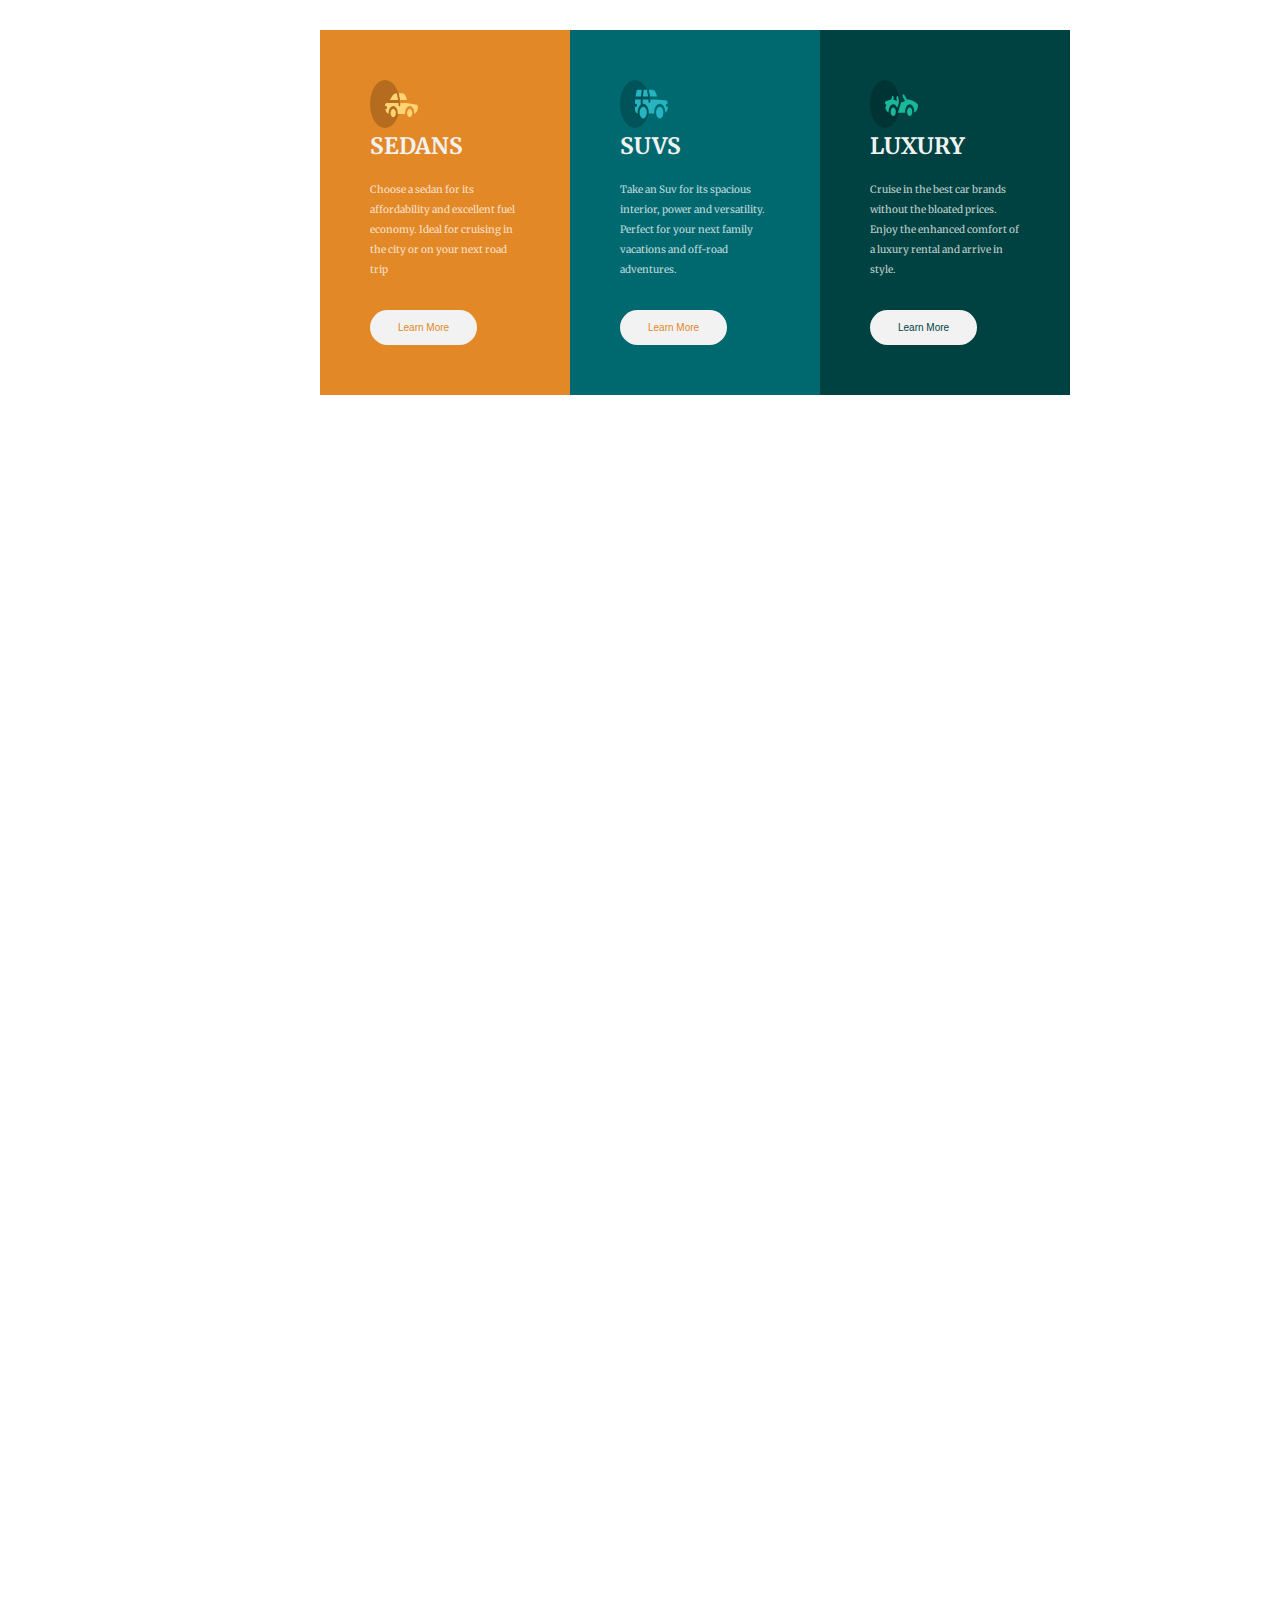
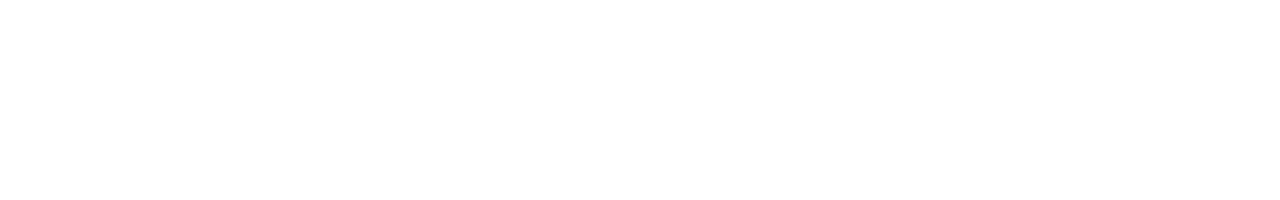
<file: index.html>
<!DOCTYPE html>
<html lang="en">
  <head>
    <meta charset="UTF-8" />
    <meta http-equiv="X-UA-Compatible" content="IE=edge" />
    <meta name="viewport" content="width=device-width, initial-scale=1.0" />
    <title>Flexbox</title>
    <link rel="stylesheet" href="style.css" />
  </head>
  <body>
    <main>
      <div class="general">
        <div class="sedan">
          <img src="icon-sedans.svg" alt="car icon" />
          <h2>SEDANS</h2>
          <p>
            Choose a sedan for its affordability and excellent fuel economy.
            Ideal for cruising in the city or on your next road trip
          </p>
          <button class="first">Learn More</button>
        </div>
        <div class="suv">
          <img src="icon-suvs.svg" alt="car icon" />
          <h2>SUVS</h2>
          <p>
            Take an Suv for its spacious interior, power and versatility.
            Perfect for your next family vacations and off-road adventures.
          </p>
          <button class="second">Learn More</button>
        </div>
        <div class="luxury">
          <img src="icon-luxury.svg" alt="car icon" />
          <h2>LUXURY</h2>
          <p>
            Cruise in the best car brands without the bloated prices. Enjoy the
            enhanced comfort of a luxury rental and arrive in style.
          </p>
          <button class="third">Learn More</button>
        </div>
      </div>
    </main>
  </body>
</html>
</file>
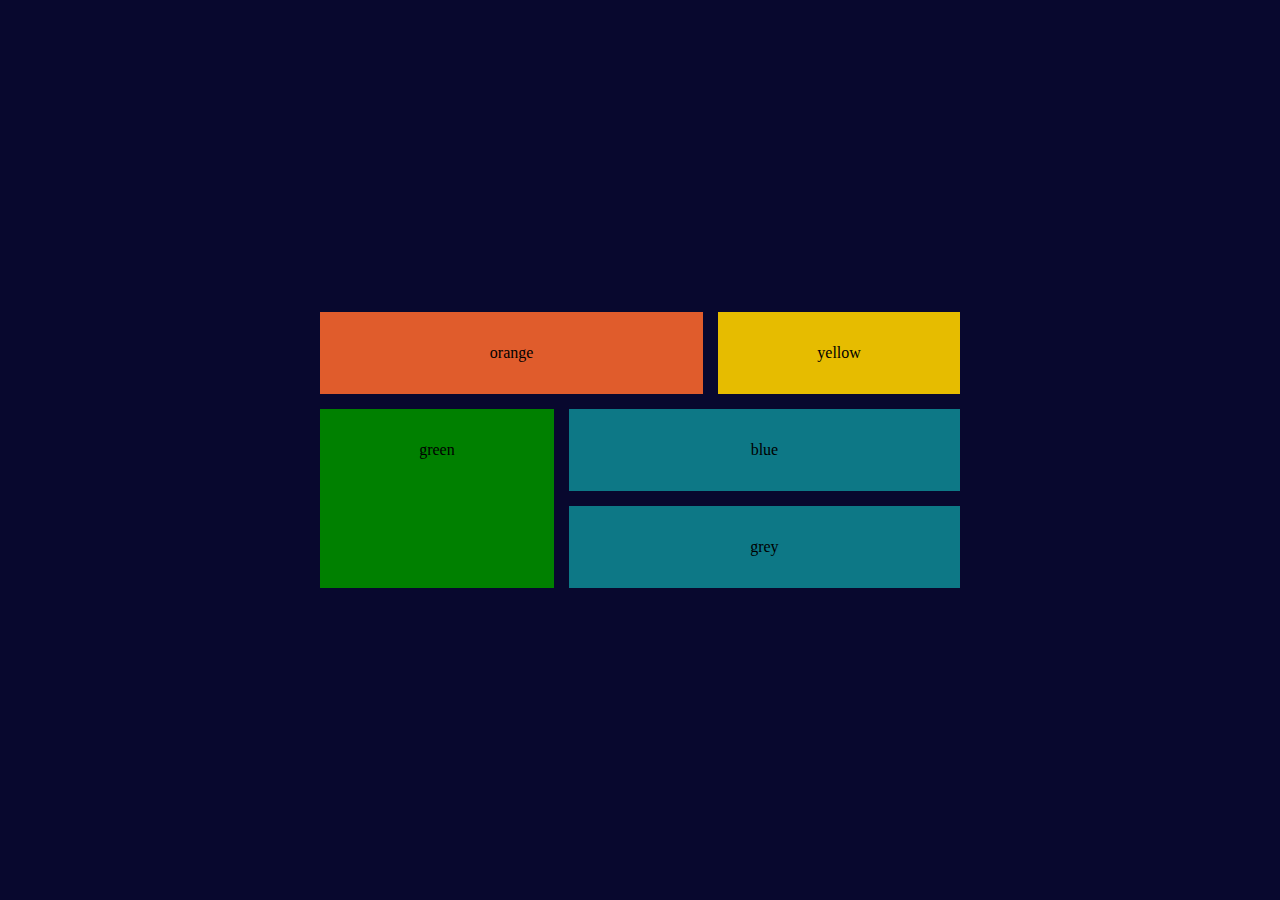
<file: grid.html>
<!DOCTYPE html>
<html lang="en">
  <head>
    <meta charset="UTF-8" />
    <meta http-equiv="X-UA-Compatible" content="IE=edge" />
    <meta name="viewport" content="width=device-width, initial-scale=1.0" />
    <title>Grid Layout</title>
    <link rel="stylesheet" href="grid.css" />
  </head>


  <body>
    <main>
      <div class="item-o"> orange </div>
      <div class="item-y"> yellow </div>
      <div class="item-g"> green </div>
      <div class="item-b"> blue </div>
      <div class="item-z"> grey </div>
    </main>
  </body>
</html>
</file>
<file: style.css>
@import url("https://fonts.googleapis.com/css2?family=Merriweather:wght@300&display=swap");
@import url("https://fonts.googleapis.com/css2?family=Merriweather:wght@300&display=swap");

* {
  margin: 0px;
  padding: 0px;
  max-width: 1440px;
}

body {
  background-color: white;
  place-items: center;
  height: 200vh;

}
main {
  width: 50%;
  margin: auto;

  
}
.general {
  background-color: hsla(0, 0%, 100%, 0.75);
  display: flex;
  font-family: "merriweather", serif;
  font-weight: 400;
}
.general.div {
  margin: 10px;
  padding: 20px;
  font-size: 30px;
  column-gap: 0px;
}
.sedan {
  background-color: hsl(31, 77%, 52%);
  padding: 50px;
  font-size: 15px;
  font-family: lex;
  margin: 30px 0px;
}
.suv {
  background-color: hsl(184, 100%, 22%);
  padding: 50px;
  font-size: 15px;
  font-family: lex;
  margin: 30px 0px;
}
.luxury {
  background-color: hsl(179, 100%, 13%);
  padding: 50px;
  font-size: 15px;
  font-family: lex;
  margin: 30px 0px;
}
p {
  color: hsla(0, 0%, 100%, 0.75);
  font-family: "merriweather", serif;
  font-weight: 400;
  padding-bottom: 30px;
  font-size: 10px;
  line-height: 2;
  width: 150px;
}
h2 {
  color: hsl(0, 0%, 95%);
  font-family: "merriweather", serif;
  font-weight: 700;
  padding-bottom: 20px;
}
img {
  width: 48px;
  height: 48px;
}
.first {
  background-color: hsl(0, 0%, 95%);
  border-radius: 50px;
  color: hsl(31, 77%, 52%);
  padding: 12px 28px;
  text-align: center;
  text-decoration: none;
  display: inline-block;
  font-size: 10px;
  border-width: thin;
  border-style: none;
}
.second {
  background-color: hsl(0, 0%, 95%);
  border-radius: 50px;
  color: hsl(31, 77%, 52%);
  padding: 12px 28px;
  text-align: center;
  text-decoration: none;
  display: inline-block;
  font-size: 10px;
  border-width: thin;
  border-style: none;
}

.third {
  background-color: hsl(0, 0%, 95%);
  border-radius: 50px;
  color: hsl(179, 100%, 13%);
  padding: 12px 28px;
  text-align: center;
  text-decoration: none;
  display: inline-block;
  font-size: 10px;
  border-width: thin;
  border-style: none;
}
</file>
<file: grid.css>
* {
    margin: 0;
    padding: 0;
}
body {
    background-color: rgb(8, 8, 46);
    display: flex;
    place-items: center;
    min-height: 100vh;
}
main {
    display: grid;
    grid-template-areas: 
    'a a b'
    'a a b'
    'c d d'
    'c e e';
    gap: 15px;
    width: 50%;
    margin: auto;
    
    
}
main div {
    padding: 2em;
    text-align: center;
}
.item-o {
    background-color: rgb(224, 92, 44);
    grid-area: a;
}
.item-y {
    background-color: rgb(230, 188, 0);
    grid-area: b;
}
.item-g {
    background-color: green;
    grid-area: c;
}
.item-b {
    background-color: rgb(13, 120, 134);
    grid-area: d;
}

.item-z {
    background-color: rgb(13, 120, 134);
    grid-area: e;
}
</file>
